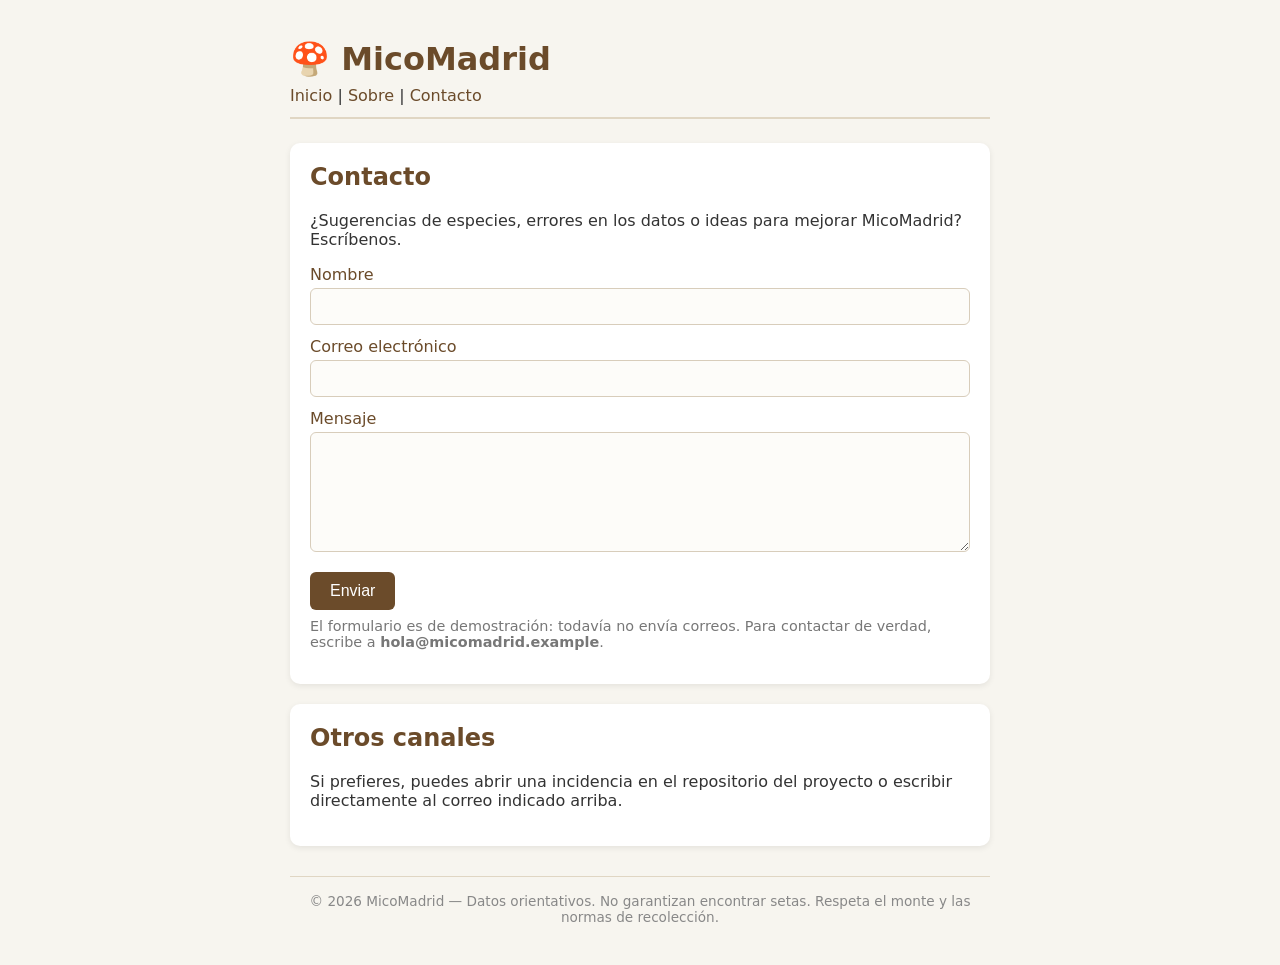
<file: templates/contacto.html>
<!DOCTYPE html>
<html lang="es">
<head>
    <meta charset="UTF-8">
    <meta name="viewport" content="width=device-width, initial-scale=1.0">
    <title>Contacto · 🍄 MicoMadrid</title>
    <style>
        body {
            font-family: system-ui, sans-serif;
            max-width: 700px;
            margin: 40px auto;
            padding: 0 20px;
            color: #333;
            background: #f7f5ef;
        }
        h1 { color: #6b4b2a; margin-bottom: 8px; }
        h2 { color: #6b4b2a; margin-top: 0; }

        header {
            border-bottom: 2px solid #e0d6c3;
            padding-bottom: 12px;
            margin-bottom: 24px;
        }
        nav a {
            color: #6b4b2a;
            text-decoration: none;
            font-weight: 500;
        }
        nav a:hover { text-decoration: underline; }

        .card {
            background: #fff;
            border-radius: 10px;
            padding: 20px;
            margin-bottom: 20px;
            box-shadow: 0 2px 6px rgba(0,0,0,0.08);
        }
        .aviso {
            font-size: 0.85em;
            color: #888;
            text-align: center;
            margin-top: 30px;
        }
        footer {
            border-top: 1px solid #e0d6c3;
            padding-top: 16px;
            margin-top: 40px;
        }
        label {
            display: block;
            margin-top: 12px;
            font-weight: 500;
            color: #6b4b2a;
        }
        input, textarea {
            width: 100%;
            padding: 8px;
            margin-top: 4px;
            border: 1px solid #d8cdbb;
            border-radius: 6px;
            font-family: inherit;
            font-size: 1em;
            box-sizing: border-box;
            background: #fdfcf9;
        }
        textarea { min-height: 120px; resize: vertical; }
        button {
            margin-top: 16px;
            background: #6b4b2a;
            color: #fff;
            border: none;
            padding: 10px 20px;
            border-radius: 6px;
            font-size: 1em;
            cursor: pointer;
        }
        button:hover { background: #563b20; }
        .nota {
            font-size: 0.9em;
            color: #777;
            margin-top: 8px;
        }
    </style>
</head>
<body>

    <header>
        <h1>🍄 MicoMadrid</h1>
        <nav>
            <a href="/">Inicio</a> |
            <a href="/sobre">Sobre</a> |
            <a href="/contacto">Contacto</a>
        </nav>
    </header>

    <main>
        <div class="card">
            <h2>Contacto</h2>
            <p>
                ¿Sugerencias de especies, errores en los datos o ideas para mejorar
                MicoMadrid? Escríbenos.
            </p>
            <form onsubmit="event.preventDefault(); alert('Formulario de demostración: aún no envía correos.');">
                <label for="nombre">Nombre</label>
                <input type="text" id="nombre" name="nombre" required>

                <label for="email">Correo electrónico</label>
                <input type="email" id="email" name="email" required>

                <label for="mensaje">Mensaje</label>
                <textarea id="mensaje" name="mensaje" required></textarea>

                <button type="submit">Enviar</button>
                <p class="nota">
                    El formulario es de demostración: todavía no envía correos.
                    Para contactar de verdad, escribe a
                    <strong>hola@micomadrid.example</strong>.
                </p>
            </form>
        </div>

        <div class="card">
            <h2>Otros canales</h2>
            <p>
                Si prefieres, puedes abrir una incidencia en el repositorio del proyecto
                o escribir directamente al correo indicado arriba.
            </p>
        </div>
    </main>

    <footer class="aviso">
        © 2026 MicoMadrid — Datos orientativos. No garantizan encontrar setas. Respeta el monte y las normas de recolección.
    </footer>

</body>
</html>
</file>
